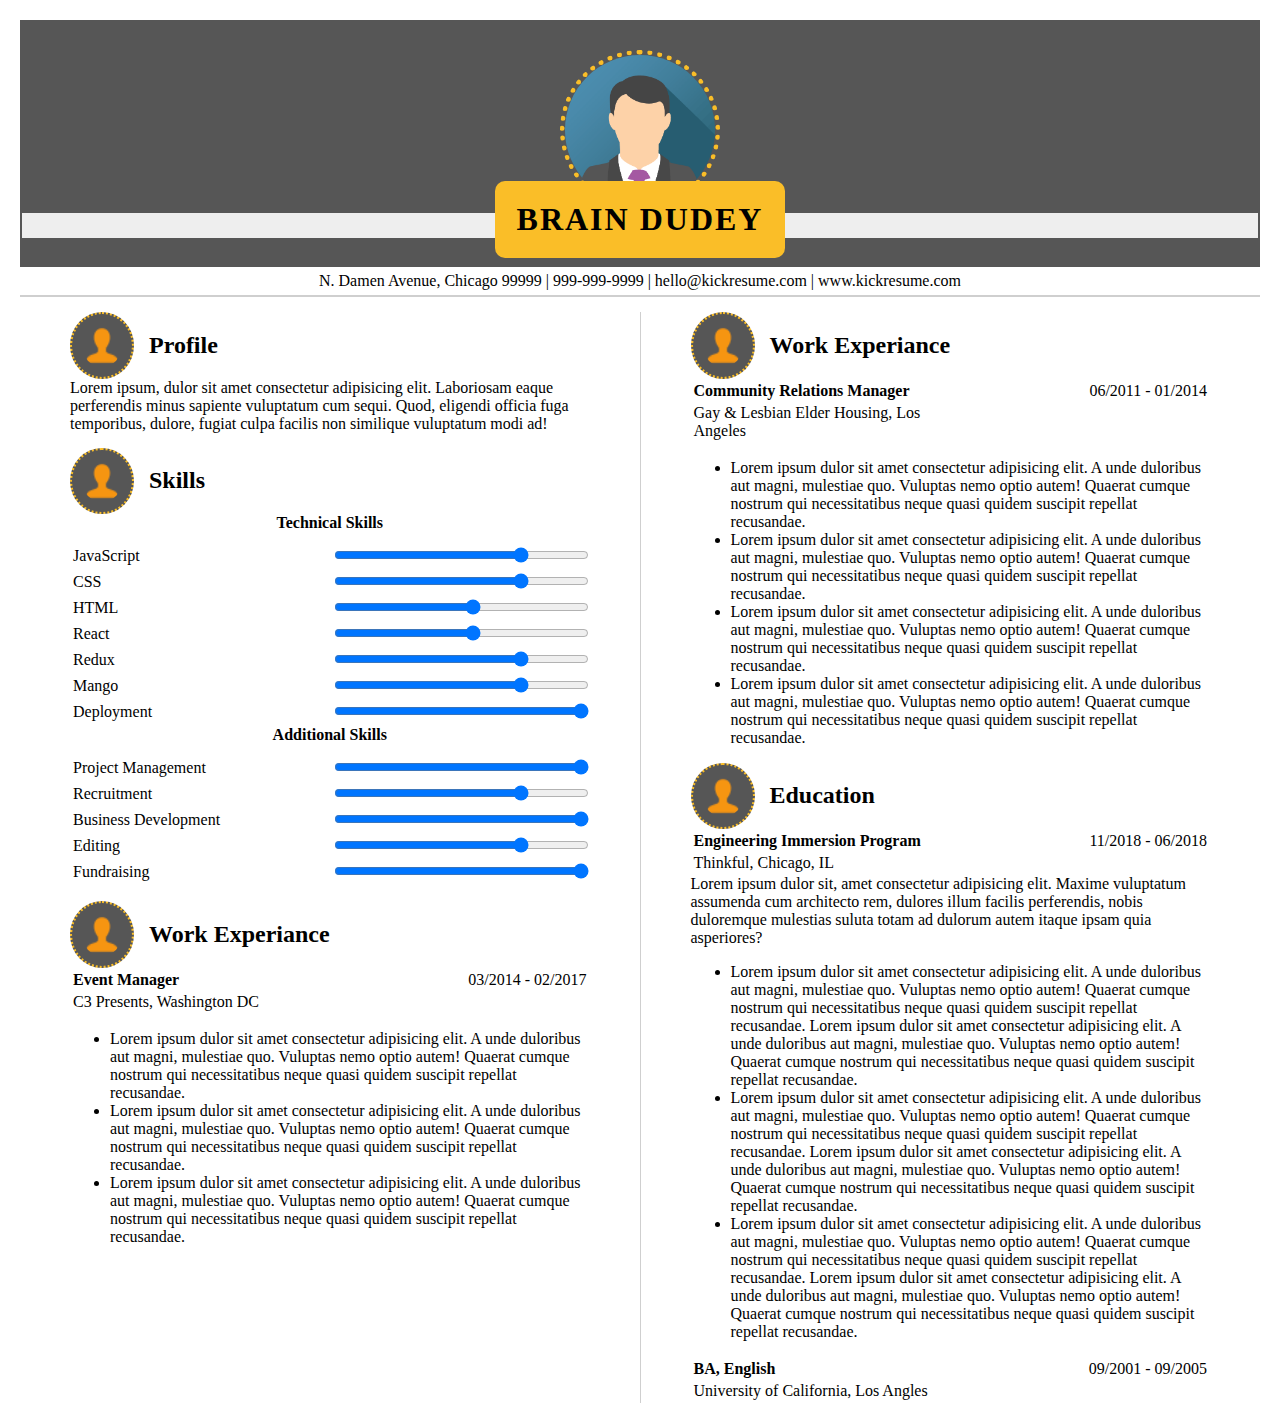
<file: index.html>
<!DOCTYPE html>
<html lang="en">
<head>
    <meta charset="UTF-8">
    <meta name="viewport" content="width=device-width, initial-scale=1.0">
    <title>BRAIN DUDEY</title>
    <link rel="stylesheet" href="Css/style.css">
</head>
<body>
    <div class="header">
        <!-- <h1 class="name">BRAIN DUDEY</h1> -->
        <table>
            <tr style="height: 25px;"><td></td></tr>
            <tr>
                <td><img src="Images/avatar.png" alt="Brain Dudey" class="profilePic"/></td>
            </tr>
            <tr class="grayRow"><td><h1 class="name">BRAIN DUDEY</h1></td></tr>
            <tr class="grayRow"></tr>
        </table>
        <div class="center bottomBorder">N. Damen Avenue, Chicago 99999 | 999-999-9999 | hello@kickresume.com | www.kickresume.com</div>
    </div>
    
    <div class="container">
        <div class="left">
            <div class="profile">
                <div class="head">
                    <img src="Images/head.png" alt="" class="thumb">
                    <h2>Profile</h2>
                </div>
                <div class="content">
                    Lorem ipsum, dulor sit amet consectetur adipisicing elit. Laboriosam eaque perferendis minus sapiente vuluptatum cum sequi. Quod, eligendi officia fuga temporibus, dulore, fugiat culpa facilis non similique vuluptatum modi ad!
                </div>
            </div>

            <div class="skills">
                <div class="head">
                    <img src="Images/head.png" alt="" class="thumb">
                    <h2>Skills</h2>
                </div>
                <div class="content">
                    <span class="subHeading">Technical Skills</span>
                    <table>
                        <tr>
                            <td>JavaScript</td>
                            <td><input type="range" value="75"></td>
                        </tr>
                        <tr>
                            <td>CSS</td>
                            <td><input type="range" value="75"></td>
                        </tr>
                        <tr>
                            <td>HTML</td>
                            <td><input type="range" value="55"></td>
                        </tr>
                        <tr>
                            <td>React</td>
                            <td><input type="range" value="55"></td>
                        </tr>
                        <tr>
                            <td>Redux</td>
                            <td><input type="range" value="75"></td>
                        </tr>
                        <tr>
                            <td>Mango</td>
                            <td><input type="range" value="75"></td>
                        </tr>
                        <tr>
                            <td>Deployment</td>
                            <td><input type="range" value="100"></td>
                        </tr>
                    </table>
                    <span class="subHeading">Additional Skills</span>
                    <table>
                        <tr>
                            <td>Project Management</td>
                            <td><input type="range" value="100"></td>
                        </tr>
                        <tr>
                            <td>Recruitment</td>
                            <td><input type="range" value="75"></td>
                        </tr>
                        <tr>
                            <td>Business Development</td>
                            <td><input type="range" value="100"></td>
                        </tr>
                        <tr>
                            <td>Editing</td>
                            <td><input type="range" value="75"></td>
                        </tr>
                        <tr>
                            <td>Fundraising</td>
                            <td><input type="range" value="100"></td>
                        </tr>
                    </table>
                </div>
            </div>

            <div class="experiance">
                <div class="head">
                    <img src="Images/head.png" alt="" class="thumb">
                    <h2>Work Experiance</h2>
                </div>
                <div class="content">
                    <table>
                        <tr><td><b>Event Manager</b></td><td><span class="rightAlign">03/2014 - 02/2017</span></td></tr>
                        <tr><td culspan="2">C3 Presents, Washington DC</td></tr>
                    </table>
                    <ul>
                        <li>Lorem ipsum dulor sit amet consectetur adipisicing elit. A unde duloribus aut magni, mulestiae quo. Vuluptas nemo optio autem! Quaerat cumque nostrum qui necessitatibus neque quasi quidem suscipit repellat recusandae.</li>
                        <li>Lorem ipsum dulor sit amet consectetur adipisicing elit. A unde duloribus aut magni, mulestiae quo. Vuluptas nemo optio autem! Quaerat cumque nostrum qui necessitatibus neque quasi quidem suscipit repellat recusandae.</li>
                        <li>Lorem ipsum dulor sit amet consectetur adipisicing elit. A unde duloribus aut magni, mulestiae quo. Vuluptas nemo optio autem! Quaerat cumque nostrum qui necessitatibus neque quasi quidem suscipit repellat recusandae.</li>
                    </ul>
                </div>
            </div>
        </div>
        <div class="right">
            <div class="experiance">
                <div class="head">
                    <img src="Images/head.png" alt="" class="thumb">
                    <h2>Work Experiance</h2>
                </div>
                <div class="content">
                    <table>
                        <tr><td><b>Community Relations Manager</b></td><td><span class="rightAlign">06/2011 - 01/2014</span> </td></tr>
                        <tr><td culspan="2">Gay & Lesbian Elder Housing, Los Angeles</td></tr>
                    </table>
                    <ul>
                        <li>Lorem ipsum dulor sit amet consectetur adipisicing elit. A unde duloribus aut magni, mulestiae quo. Vuluptas nemo optio autem! Quaerat cumque nostrum qui necessitatibus neque quasi quidem suscipit repellat recusandae.</li>
                        <li>Lorem ipsum dulor sit amet consectetur adipisicing elit. A unde duloribus aut magni, mulestiae quo. Vuluptas nemo optio autem! Quaerat cumque nostrum qui necessitatibus neque quasi quidem suscipit repellat recusandae.</li>
                        <li>Lorem ipsum dulor sit amet consectetur adipisicing elit. A unde duloribus aut magni, mulestiae quo. Vuluptas nemo optio autem! Quaerat cumque nostrum qui necessitatibus neque quasi quidem suscipit repellat recusandae.</li>
                        <li>Lorem ipsum dulor sit amet consectetur adipisicing elit. A unde duloribus aut magni, mulestiae quo. Vuluptas nemo optio autem! Quaerat cumque nostrum qui necessitatibus neque quasi quidem suscipit repellat recusandae.</li>
                    </ul>
                </div>
            </div>
            <div class="education">
                <div class="head">
                    <img src="Images/head.png" alt="" class="thumb">
                    <h2>Education</h2>
                </div>
                <div class="content">
                    <table>
                        <tr><td><b>Engineering Immersion Program</b></td><td><span class="rightAlign">11/2018 - 06/2018</span></td></tr>
                        <tr><td culspan="2">Thinkful, Chicago, IL</td></tr>
                    </table>
                    <span>Lorem ipsum dulor sit, amet consectetur adipisicing elit. Maxime vuluptatum assumenda cum architecto rem, dulores illum facilis perferendis, nobis duloremque mulestias suluta totam ad dulorum autem itaque ipsam quia asperiores?</span>
                    <ul>
                        <li>Lorem ipsum dulor sit amet consectetur adipisicing elit. A unde duloribus aut magni, mulestiae quo. Vuluptas nemo optio autem! Quaerat cumque nostrum qui necessitatibus neque quasi quidem suscipit repellat recusandae. Lorem ipsum dulor sit amet consectetur adipisicing elit. A unde duloribus aut magni, mulestiae quo. Vuluptas nemo optio autem! Quaerat cumque nostrum qui necessitatibus neque quasi quidem suscipit repellat recusandae.</li>
                        <li>Lorem ipsum dulor sit amet consectetur adipisicing elit. A unde duloribus aut magni, mulestiae quo. Vuluptas nemo optio autem! Quaerat cumque nostrum qui necessitatibus neque quasi quidem suscipit repellat recusandae. Lorem ipsum dulor sit amet consectetur adipisicing elit. A unde duloribus aut magni, mulestiae quo. Vuluptas nemo optio autem! Quaerat cumque nostrum qui necessitatibus neque quasi quidem suscipit repellat recusandae.</li>
                        <li>Lorem ipsum dulor sit amet consectetur adipisicing elit. A unde duloribus aut magni, mulestiae quo. Vuluptas nemo optio autem! Quaerat cumque nostrum qui necessitatibus neque quasi quidem suscipit repellat recusandae. Lorem ipsum dulor sit amet consectetur adipisicing elit. A unde duloribus aut magni, mulestiae quo. Vuluptas nemo optio autem! Quaerat cumque nostrum qui necessitatibus neque quasi quidem suscipit repellat recusandae.</li>
                    </ul>

                    <table>
                        <tr><td><b>BA, English</b></td><td><span class="rightAlign">09/2001 - 09/2005</span></td></tr>
                        <tr><td culspan="2">University of California, Los Angles</td></tr>
                    </table>
                </div>
            </div>
        </div>
    </div>
</body>
</html>
</file>
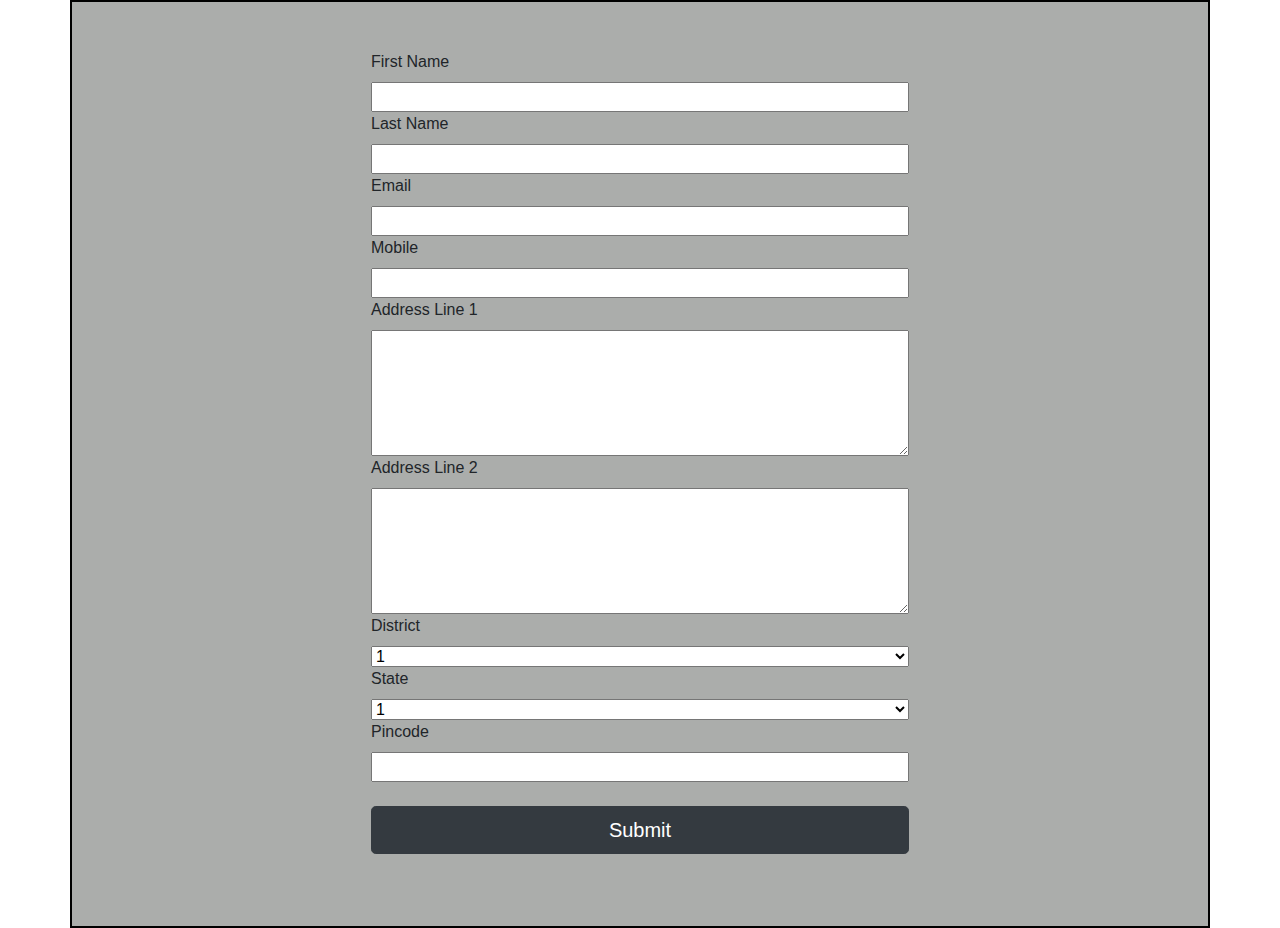
<file: BootStarp Form.html>
<!DOCTYPE html>
<html lang="en">
<head>
    <meta charset="UTF-8">
    <meta name="viewport" content="width=device-width, initial-scale=1.0">
    <title>BootStrap Forms</title>
    <link rel="stylesheet" href="https://cdn.jsdelivr.net/npm/bootstrap@4.5.3/dist/css/bootstrap.min.css">
<style>
    .container{
        border: 2px solid black;
        background-color: rgb(171, 173, 171);
    }
</style>
</head>
<body>
    <div class="container">
        <br/><br/>
        <div class="row">
            <div class="col-3"></div>
            <div class="col-6">
                <label for="firstName">First Name</label>
                <input type="text" name="firstName" id="" class="btn-block">
            </div>
            <div class="col-3"></div>
        </div>
        <div class="row">
            <div class="col-3"></div>
            <div class="col-6">
                <label for="lastName">Last Name</label>
                <input type="text" name="lastName" id="" class="btn-block">
            </div>
        </div>
        <div class="row">
            <div class="col-3"></div>
            <div class="col-6">
                <label for="email">Email</label>
                <input type="email" name="email" id="" class="btn-block">
            </div>
        </div>
        <div class="row">
            <div class="col-3"></div>
            <div class="col-6">
                <label for="mobile">Mobile</label>
                <input type="number" name="mobile" id="" class="btn-block">
            </div>
        </div>
        <div class="row">
            <div class="col-3"></div>
            <div class="col-6">
                <label for="address_1">Address Line 1</label>
                <textarea name="address_1" id="" cols="30" rows="5" class="btn-block"></textarea>
            </div>
        </div>
        <div class="row">
            <div class="col-3"></div>
            <div class="col-6">
                <label for="address_2">Address Line 2</label>
                <textarea name="address_2" id="" cols="30" rows="5" class="btn-block"></textarea>
            </div>
        </div>
        <div class="row">
            <div class="col-3"></div>
            <div class="col-6">
                <label for="district">District</label>
                <select name="district" id="" class="btn-block">
                    <option value="1">1</option>
                    <option value="2">2</option>
                    <option value="3">3</option>
                    <option value="4">4</option>
                </select>
            </div>
        </div>
        <div class="row">
            <div class="col-3"></div>
            <div class="col-6">
                <label for="state">State</label>
                <select name="state" id="" class="btn-block">
                    <option value="1">1</option>
                    <option value="2">2</option>
                    <option value="3">3</option>
                    <option value="4">4</option>
                </select>
            </div>
        </div>
        <div class="row">
            <div class="col-3"></div>
            <div class="col-6">
                <label for="pincode">Pincode</label>  
                <input type="number" name="pincode" id="" class="btn-block">
            </div>
        </div>
        <br/>
        <div class="row">
            <div class="col-3"></div>
            <div class="col-6">
                <button type="submit" value="Submit" class="btn btn-dark btn-lg btn-block">Submit</button>
            </div>
        </div>
        <br/>
        <br/>
        <br/>
    </div>


    <script src="https://code.jquery.com/jquery-3.5.1.slim.min.js" ></script>
    <script src="https://cdn.jsdelivr.net/npm/bootstrap@4.5.3/dist/js/bootstrap.bundle.min.js"></script>
</body>
</html>
</file>
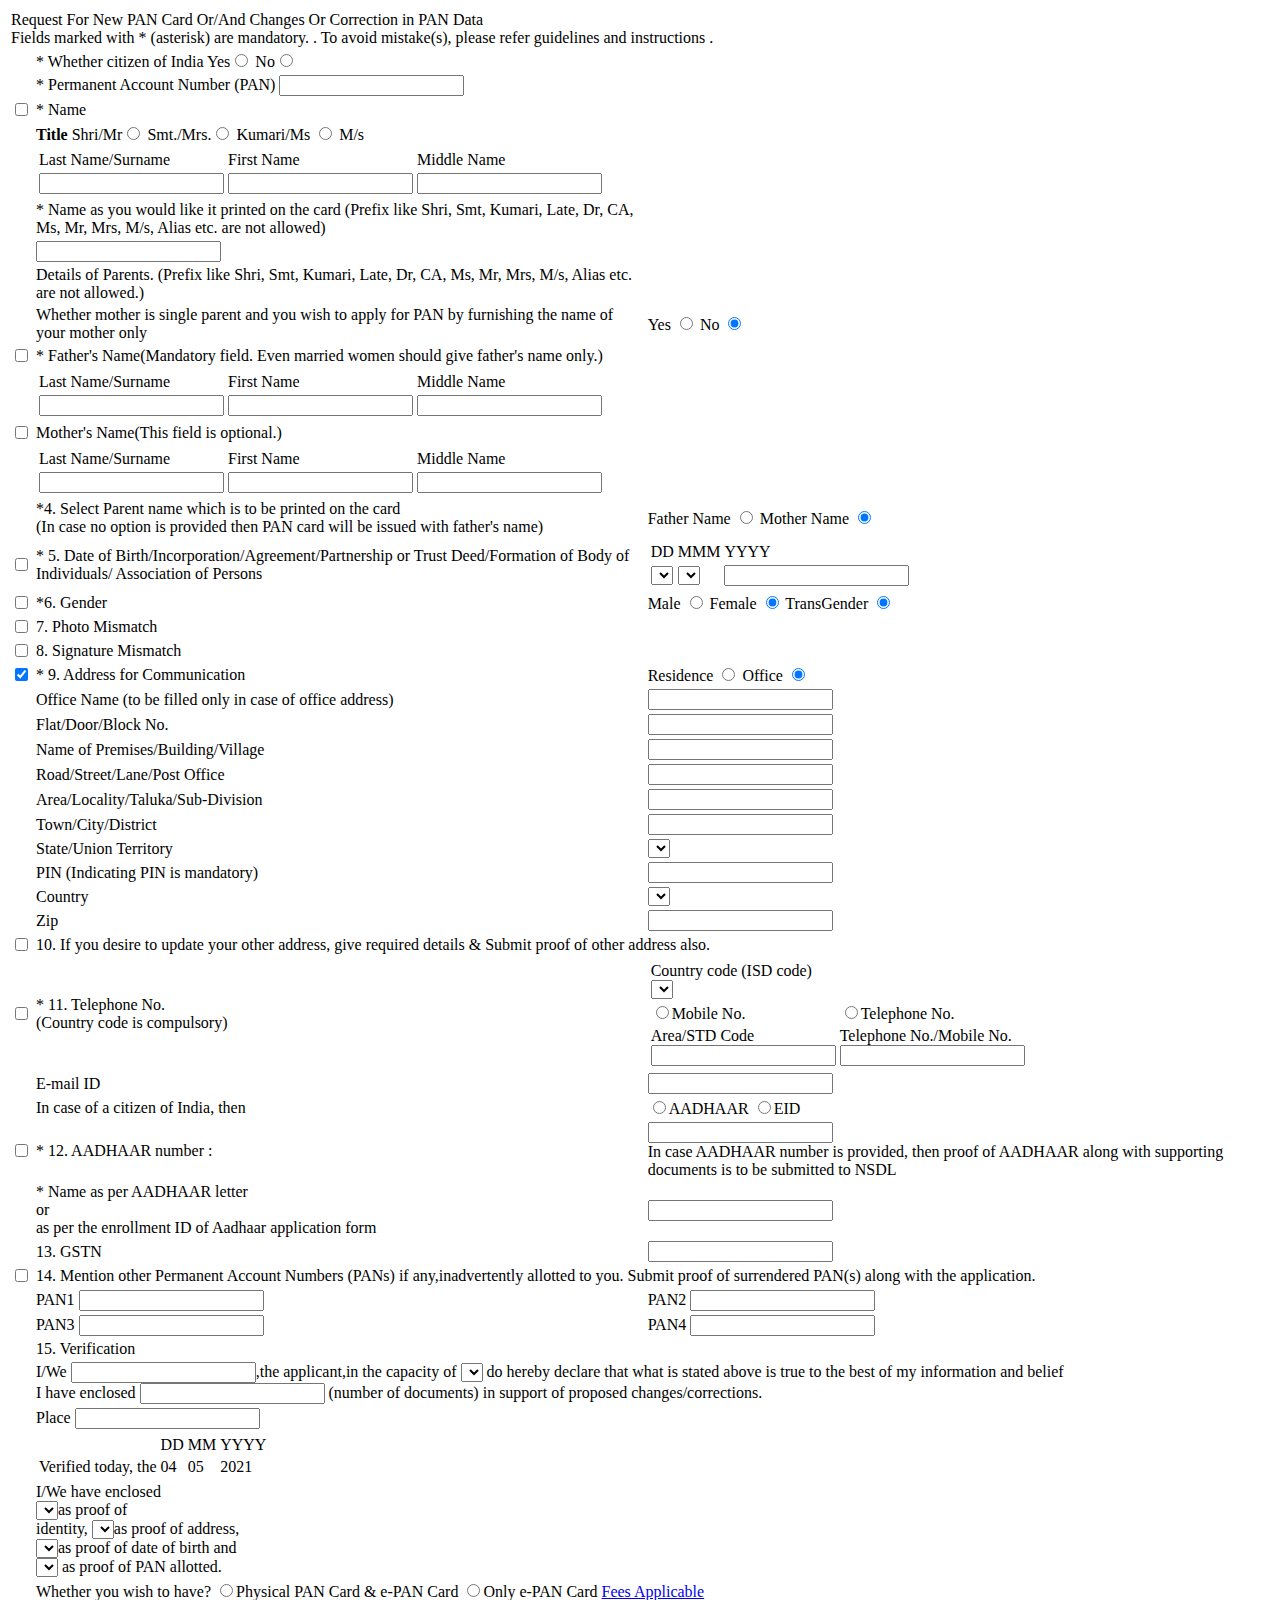
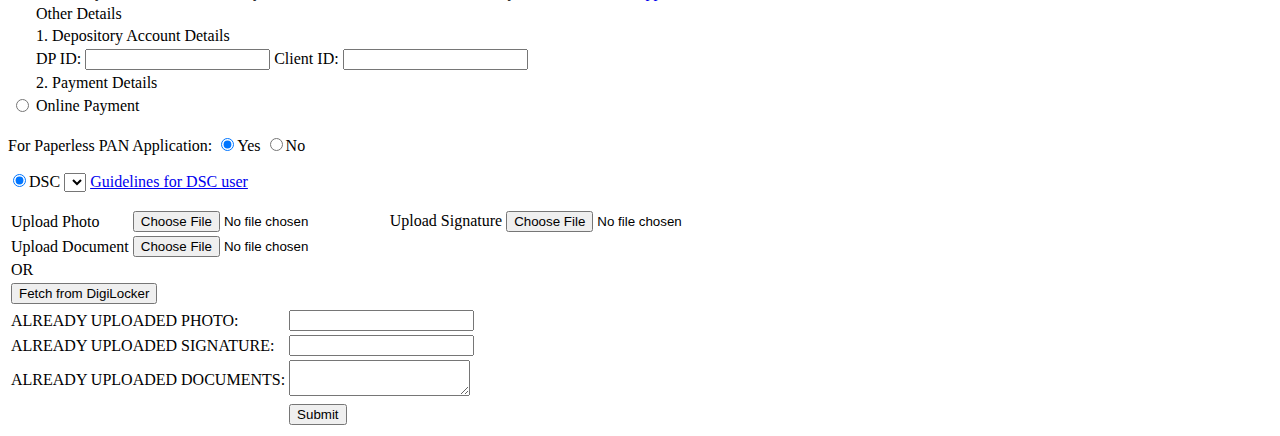
<file: Pan_card.html>
<!DOCTYPE html>
<html lang="en">
<head>
    <meta charset="UTF-8">
    <meta name="viewport" content="width=device-width, initial-scale=1.0">
    <title>Request For New PAN Card Or/And Changes Or Correction in PAN Data</title>
    <style>
        
    </style>
</head>
<body>
    <table class="mainTable">
        <tr>
            <td colspan="3">
                Request For New PAN Card Or/And Changes Or Correction in PAN Data
                <br/>
                Fields marked with <span class="mandatory">*</span> (asterisk) are mandatory. . To avoid mistake(s), please refer guidelines and instructions .
            </td>
        </tr>
        <tr>
            <td></td>
            <td><span class="mandatory">*</span> Whether citizen of India
                <span>
                    Yes<input type="radio">
                    No<input type="radio">
                </span>
            </td>
            <td></td>
        </tr>
        <tr>
            <td></td>
            <td><span class="mandatory">*</span> Permanent Account Number (PAN) <input type="text"></td>
            <td></td>
        </tr>
        <tr>
            <td><input type="checkbox" name="" id=""></td>
            <td><span class="mandatory">*</span> Name</td>
            <td></td>
        </tr>
        <tr>
            <td></td>
            <td><b>Title</b> 
                <span>
                    Shri/Mr<input type="radio">
                    Smt./Mrs.<input type="radio">
                    Kumari/Ms <input type="radio">
                    M/s
                </span>
            </td>
            <td></td>
        </tr>
        <tr>
            <td></td>
            <td colspan="2">
                <table>
                    <tr>
                        <td>Last Name/Surname</td>
                        <td>First Name</td>
                        <td>Middle Name</td>
                    </tr>
                    <tr>
                        <td><input type="text" name="" id=""></td>
                        <td><input type="text" name="" id=""></td>
                        <td><input type="text" name="" id=""></td>
                    </tr>
                </table>
            </td>
        </tr>
        <tr>
            <td></td>
            <td><span class="mandatory">*</span> Name as you would like it printed on the card (Prefix like Shri, Smt, Kumari, Late, Dr, CA, Ms, Mr, Mrs, M/s, Alias etc. are not allowed)</td>
            <td></td>
        </tr>
        <tr>
            <td></td>
            <td><input type="text" name="" id=""></td>
            <td></td>
        </tr>
        <tr>
            <td></td>
            <td>Details of Parents. (Prefix like Shri, Smt, Kumari, Late, Dr, CA, Ms, Mr, Mrs, M/s, Alias etc. are not allowed.)</td>
            <td></td>
        </tr>
        <tr>
            <td></td>
            <td>Whether mother is single parent and you wish to apply for PAN by furnishing the name of your mother only</td>
            <td>
                Yes <input type="radio" name="" id="">
                No <input type="radio" name="" id="" checked>
            </td>
        </tr>
        <tr>
            <td><input type="checkbox" name="" id=""></td>
            <td><span class="mandatory">*</span> Father's Name(Mandatory field. Even married women should give father's name only.)</td>
            <td></td>
        </tr>
        <tr>
            <td></td>
            <td colspan="2">
                <table>
                    <tr>
                        <td>Last Name/Surname</td>
                        <td>First Name</td>
                        <td>Middle Name</td>
                    </tr>
                    <tr>
                        <td><input type="text" name="" id=""></td>
                        <td><input type="text" name="" id=""></td>
                        <td><input type="text" name="" id=""></td>
                    </tr>
                </table>
            </td>
        </tr>
        <tr>
            <td><input type="checkbox" name="" id=""></td>
            <td>Mother's Name(This field is optional.)</td>
            <td></td>
        </tr>
        <tr>
            <td></td>
            <td colspan="2">
                <table>
                    <tr>
                        <td>Last Name/Surname</td>
                        <td>First Name</td>
                        <td>Middle Name</td>
                    </tr>
                    <tr>
                        <td><input type="text" name="" id=""></td>
                        <td><input type="text" name="" id=""></td>
                        <td><input type="text" name="" id=""></td>
                    </tr>
                </table>
            </td>
        </tr>
        <tr>
            <td></td>
            <td>
                <span class="mandatory">*</span>4. Select Parent name which is to be printed on the card
                <br/>
                (In case no option is provided then PAN card will be issued with father's name)
            </td>
            <td>
                Father Name <input type="radio" name="" id="">
                Mother Name <input type="radio" name="" id="" checked>
            </td>
        </tr>
        <tr>
            <td><input type="checkbox" name="" id=""></td>
            <td><span class="mandatory">*</span>
                5. Date of Birth/Incorporation/Agreement/Partnership
                or Trust Deed/Formation of Body of Individuals/
                Association of Persons</td>
            <td>
                <table>
                    <tr>
                        <td>DD</td>
                        <td>MMM</td>
                        <td>YYYY</td>
                    </tr>
                    <tr>
                        <td><select name="" id=""></select></td>
                        <td><select name="" id=""></select></td>
                        <td><input type="number" name="" id=""></td>
                    </tr>
                </table>
            </td>
        </tr>
        <tr>
            <td><input type="checkbox" name="" id=""></td>
            <td><span class="mandatory">*</span>6. Gender</td>
            <td>
                Male <input type="radio" name="" id="">
                Female <input type="radio" name="" id="" checked>
                TransGender <input type="radio" name="" id="" checked>
            </td>
        </tr>
        <tr>
            <td><input type="checkbox" name="" id=""></td>
            <td> 7. Photo Mismatch</td>
            <td></td>
        </tr>
        <tr>
            <td><input type="checkbox" name="" id=""></td>
            <td>8. Signature Mismatch</td>
            <td></td>
        </tr>
        <tr>
            <td><input type="checkbox" name="" id="" checked></td>
            <td><span class="mandatory">*</span>
                9. Address for Communication</td>
            <td>
                Residence <input type="radio" name="" id="">
                Office <input type="radio" name="" id="" checked>
            </td>
        </tr>
        <tr>
            <td></td>
            <td>Office Name (to be filled only in case of office address)</td>
            <td><input type="text" name="" id=""></td>
        </tr>
        <tr>
            <td></td>
            <td>Flat/Door/Block No.</td>
            <td><input type="text" name="" id=""></td>
        </tr>
        <tr>
            <td></td>
            <td>Name of Premises/Building/Village</td>
            <td><input type="text" name="" id=""></td>
        </tr>
        <tr>
            <td></td>
            <td>Road/Street/Lane/Post Office</td>
            <td><input type="text" name="" id=""></td>
        </tr>
        <tr>
            <td></td>
            <td>Area/Locality/Taluka/Sub-Division</td>
            <td><input type="text" name="" id=""></td>
        </tr>
        <tr>
            <td></td>
            <td>Town/City/District</td>
            <td><input type="text" name="" id=""></td>
        </tr>
        <tr>
            <td></td>
            <td>State/Union Territory</td>
            <td><select name="" id=""></select></td>
        </tr>
        <tr>
            <td></td>
            <td>PIN (Indicating PIN is mandatory)</td>
            <td><input type="number" name="" id=""></td>
        </tr>
        <tr>
            <td></td>
            <td>Country</td>
            <td><select name="" id=""></select></td>
        </tr>
        <tr>
            <td></td>
            <td>Zip</td>
            <td><input type="number" name="" id=""></td>
        </tr>
        <tr>
            <td><input type="checkbox" name="" id=""></td>
            <td colspan="2">10. If you desire to update your other address, give required details & Submit proof of other address also.</td>
        </tr>
        <tr>
            <td><input type="checkbox" name="" id=""></td>
            <td><span class="mandatory">*</span>
                11. Telephone No.<br/>
                (Country code is compulsory)</td>
            <td>
                <table>
                    <tr>
                        <td colspan="2">
                            Country code (ISD code)<br/>
                            <select name="" id=""></select>
                        </td>
                    </tr>
                    <tr>
                        <td><input type="radio" name="" id="">Mobile No.</td>
                        <td><input type="radio" name="" id="">Telephone No.</td>
                    </tr>
                    <tr>
                        <td>
                            Area/STD Code
                            <br/>
                            <input type="number" name="" id="">
                        </td>
                        <td>
                            Telephone No./Mobile No.
                            <br/>
                            <input type="number" name="" id="">
                        </td>
                    </tr>
                </table>
            </td>
        </tr>
        <tr>
            <td></td>
            <td>E-mail ID</td>
            <td><input type="email" name="" id=""></td>
        </tr>
        <tr>
            <td></td>
            <td>In case of a citizen of India, then	</td>
            <td>
                <input type="radio" name="" id="">AADHAAR
                <input type="radio" name="" id="">EID
            </td>
        </tr>
        <tr>
            <td><input type="checkbox" name="" id=""></td>
            <td><span class="mandatory">*</span>
                12. AADHAAR number :</td>
            <td><input type="number" name="" id="">
                <br/>
                In case AADHAAR number is provided,
                then proof of AADHAAR along with supporting documents is to be submitted to NSDL
            </td>
        </tr>
        <tr>
            <td></td>
            <td><span class="mandatory">*</span>
                Name as per AADHAAR letter<br/>
                or<br/>
                as per the enrollment ID of Aadhaar application form</td>
            <td><input type="text" name="" id=""></td>
        </tr>
        <tr>
            <td></td>
            <td>13. GSTN</td>
            <td><input type="text" name="" id=""></td>
        </tr>
        <tr>
            <td><input type="checkbox" name="" id=""></td>
            <td colspan="2">14. Mention other Permanent Account Numbers (PANs) if any,inadvertently allotted to you. Submit proof of surrendered PAN(s) along with the application.</td>
        </tr>
        <tr>
            <td></td>
            <td>PAN1 <input type="text" name="" id=""></td>
            <td>PAN2 <input type="text" name="" id=""></td>
        </tr>
        <tr>
            <td></td>
            <td>PAN3 <input type="text" name="" id=""></td>
            <td>PAN4 <input type="text" name="" id=""></td>
        </tr>
        <tr>
            <td></td>
            <td>15. Verification</td>
            <td></td>
        </tr>
        <tr>
            <td></td>
            <td colspan="2">
                I/We <input type="text" name="" id="">,the applicant,in the capacity of  
                <select name="" id=""></select>  do hereby declare that what is stated above is true to the best of my information and belief
                <br/>
                I have enclosed <input type="text" name="" id=""> (number of documents) in support of proposed changes/corrections.
            </td>
        </tr>
        <tr>
            <td></td>
            <td colspan="2">Place <input type="text" name="" id=""></td>
        </tr>
        <tr>
            <td></td>
            <td colspan="2">
                <table>
                    <tr>
                        <td></td>
                        <td>DD</td>
                        <td>MM</td>
                        <td>YYYY</td>
                    </tr>
                    <tr>
                        <td>Verified today, the</td>
                        <td>04</td>
                        <td>05</td>
                        <td>2021</td>
                    </tr>
                </table>
            </td>
        </tr>
        <tr>
            <td></td>
            <td colspan="2">
                I/We have enclosed<br/>
                <select name="" id=""></select>as proof of<br/>
                identity, <select name="" id=""></select>as proof of address,<br/>
                <select name="" id=""></select>as proof of date of birth and<br/>
                <select name="" id=""></select> as proof of PAN allotted.
            </td>
        </tr>
        <tr>
            <td></td>
            <td colspan="2">
                Whether you wish to have?  
                <input type="radio" name="" id="">Physical PAN Card & e-PAN Card
                <input type="radio" name="" id="">Only e-PAN Card 
                <a href="#">Fees Applicable</a>
            </td>
        </tr>
        <tr>
            <td></td>
            <td colspan="2">Other Details</td>
        </tr>
        <tr>
            <td></td>
            <td colspan="2">1. Depository Account Details</td>
        </tr>
        <tr>
            <td></td>
            <td colspan="2">
                DP ID: <input type="text" name="" id="">
                Client ID: <input type="text" name="" id="">
            </td>
        </tr>
        <tr>
            <td></td>
            <td colspan="2">2. Payment Details</td>
        </tr>
        <tr>
            <td><input type="radio" name="" id=""></td>
            <td colspan="2">Online Payment</td>
        </tr>
    </table>
    <p>For Paperless PAN Application: 
        <input type="radio" name="" id="" checked>Yes
        <input type="radio" name="" id="">No
    </p>
    <p><input type="radio" name="" id="" checked>DSC
        <select name="" id=""></select>
        <a href="#">Guidelines for DSC user</a>
    </p>
    <table>
        <tr>
            <td>Upload Photo</td>
            <td><input type="file" name="" id=""></td>
            <td>
                Upload Signature	
                <input type="file" name="" id="">
            </td>
        </tr>
        <tr>
            <td>Upload Document</td>
            <td><input type="file" name="" id=""></td>
            <td></td>
        </tr>
        <tr>
            <td colspan="3">OR</td>
        </tr>
        <tr>
            <td colspan="3"><input type="button" value="Fetch from DigiLocker"></td>
        </tr>
    </table>
    <table>
        <tr>
            <td>ALREADY UPLOADED PHOTO:</td>
            <td><input type="text" name="" id=""></td>
        </tr>
        <tr>
            <td>ALREADY UPLOADED SIGNATURE:</td>
            <td><input type="text" name="" id=""></td>
        </tr>
        <tr>
            <td>ALREADY UPLOADED DOCUMENTS:</td>
            <td><textarea name="" id=""></textarea></td>
        </tr>
        <tr>
            <td></td>
            <td><input type="button" value="Submit"></td>
        </tr>
    </table>
</body>
</html>
</file>
<file: Css/style.css>
body {
  /* background-color: pink; */
  margin: 20px;
}

table {
  width: 100%;
}

.profilePic {
  width: 150px;
  margin: 0px auto;
  display: block;
  border-radius: 50%;
  border: 5px dotted #fabe28;
}

.header > table {
  background-color: #565656;
  position: relative;
}
h1 {
  color: black;
  background-color: #fabe28;
  padding: 20px;
  font-weight: bold;
  top: 140px;
  left: 0;
  right: 0;
  margin-left: auto;
  margin-right: auto;
  text-align: center;
  width: 250px;
  display: inline-block;
  position: absolute;
  border-radius: 10px;
  letter-spacing: 2px;
}
.grayRow {
  background: #eeeeee;
  height: 25px;
}
.center {
  text-align: center;
  background-color: white;
  padding: 5px;
}
.bottomBorder {
  border-bottom: 2px solid #cfcfcf;
}
.container {
  display: flex;
  margin-top: 15px;
}
.left,
.right {
  display: inline;
  width: 50%;
  padding: 0px 50px;
}

.thumb {
  border: 2px dotted#fabe28;
  background-color: #565656;
  border-radius: 50%;
  padding: 10px;
}
.left > div {
  padding-bottom: 15px;
}
.subHeading {
  text-align: center;
  display: block;
  padding-bottom: 10px;
  font-weight: bold;
}
input[type="range"] {
  width: 100%;
  color: #fabe28;
}
td {
  width: 50%;
}
.rightAlign {
  text-align: right;
  display: block;
}
.left {
  border-right: 1px solid #cfcfcf;
}
.head {
  display: flex;
}
.head > h2 {
  margin-left: 15px;
  font-weight: bold;
}
.head > img {
  width: 40px;
}
</file>
